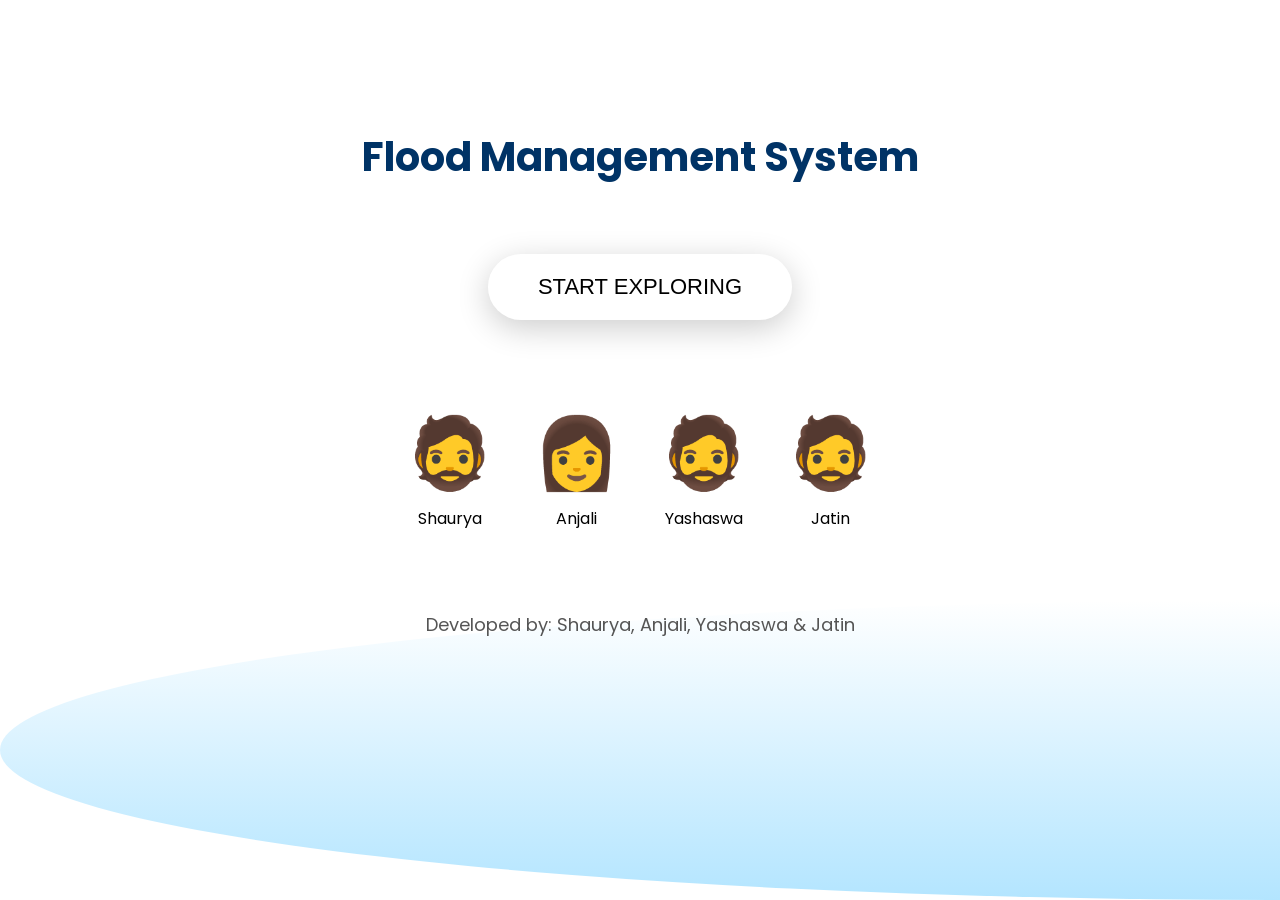
<file: index.html>
<!DOCTYPE html>
<html>
<head>
<meta charset="UTF-8">
<title>Flood Management System</title>
<link href="https://fonts.googleapis.com/css2?family=Poppins:wght@300;500;700&display=swap" rel="stylesheet">
<style>
body{
margin:0;
font-family:'Poppins',sans-serif;
background:white;
overflow:hidden;
text-align:center;
}

.wave{
position:absolute;
bottom:0;
width:200%;
height:300px;
background:linear-gradient(to top,#b3e5ff,#ffffff);
border-radius:50%;
animation:wave 8s infinite linear;
}

@keyframes wave{
0%{transform:translateX(0);}
100%{transform:translateX(-50%);}
}

.container{
position:relative;
z-index:2;
padding-top:100px;
}

h1{
font-size:40px;
color:#003366;
}

.start-btn{
margin-top:40px;
padding:20px 50px;
font-size:22px;
border:none;
border-radius:50px;
background:rgba(255,255,255,0.3);
backdrop-filter:blur(15px);
box-shadow:0 8px 32px rgba(0,0,0,0.2);
cursor:pointer;
transition:0.3s;
}

.start-btn:hover{
transform:scale(1.1);
background:#00bfff;
color:white;
}

.team{
margin-top:80px;
display:flex;
justify-content:center;
gap:40px;
}

.avatar{
font-size:70px;
animation:float 3s ease-in-out infinite;
}

@keyframes float{
0%,100%{transform:translateY(0);}
50%{transform:translateY(-15px);}
}

footer{
margin-top:80px;
font-size:18px;
color:#555;
}
</style>
</head>

<body>

<div class="container">
<h1>Flood Management System</h1>

<button class="start-btn" onclick="location.href='weather.html'">
START EXPLORING
</button>

<div class="team">
<div>
<div class="avatar">🧔</div>
Shaurya
</div>
<div>
<div class="avatar">👩</div>
Anjali
</div>
<div>
<div class="avatar">🧔</div>
Yashaswa
</div>
<div>
<div class="avatar">🧔</div>
Jatin
</div>
</div>

<footer>
Developed by: Shaurya, Anjali, Yashaswa & Jatin
</footer>

</div>

<div class="wave"></div>

</body>
</html>
</file>
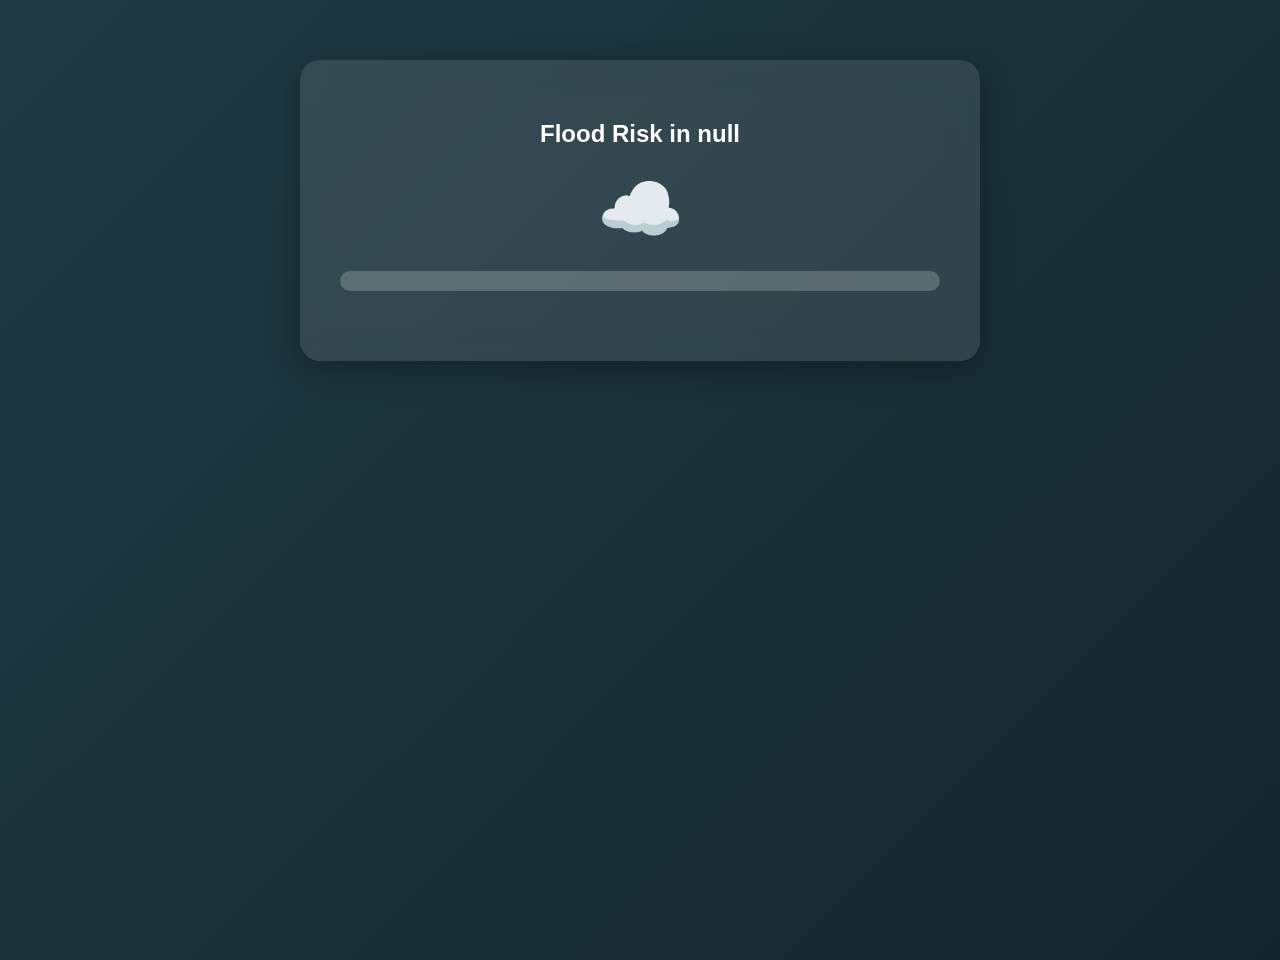
<file: dashboard.html>
<!DOCTYPE html>

<html>
<head>
    <title>Flood Risk Dashboard</title>
    <link rel="stylesheet" href="style.css">
</head>
<body class="dashboard">

    <div class="card">

        <h2 id="cityName"></h2>

        <div class="icon" id="weatherIcon">☁️</div>

        <h1 id="riskText"></h1>

        <div class="progress">
            <div class="bar" id="riskBar"></div>
        </div>

        <div class="details" id="details"></div>

    </div>

    <script>
        const apiKey = "1c7de98d8db631d95b78569e8423330b";

        let city = localStorage.getItem("city");
        document.getElementById("cityName").innerText = "Flood Risk in " + city;

        fetch(`https://api.openweathermap.org/data/2.5/weather?q=${city}&appid=${apiKey}&units=metric`)
        .then(response => response.json())
        .then(data => {

            let weather = data.weather[0].main;
            let rain = data.rain ? data.rain["1h"] || 0 : 0;
            let humidity = data.main.humidity;
            let temp = data.main.temp;
            let wind = data.wind.speed;

            let risk = "Low";
            let width = "30%";
            let color = "#00ff88";
            let icon = "☀️";

            if(weather.includes("Rain")) icon = "🌧️";
            if(weather.includes("Cloud")) icon = "☁️";

            if (rain > 10) {
                risk = "High";
                width = "90%";
                color = "#ff4d4d";
            } else if (rain > 5) {
                risk = "Medium";
                width = "60%";
                color = "#ffcc00";
            }

            document.getElementById("weatherIcon").innerText = icon;
            document.getElementById("riskText").innerText = risk + " Risk ↑";
            document.getElementById("riskText").className = risk.toLowerCase();

            let bar = document.getElementById("riskBar");
            bar.style.width = width;
            bar.style.background = color;

            document.getElementById("details").innerHTML = `
                <div class="detail-box">🌡 Temp<br><b>${temp}°C</b></div>
                <div class="detail-box">💧 Humidity<br><b>${humidity}%</b></div>
                <div class="detail-box">🌧 Rain (1h)<br><b>${rain} mm</b></div>
                <div class="detail-box">💨 Wind<br><b>${wind} m/s</b></div>
            `;
        });
    </script>

</body>
</file>
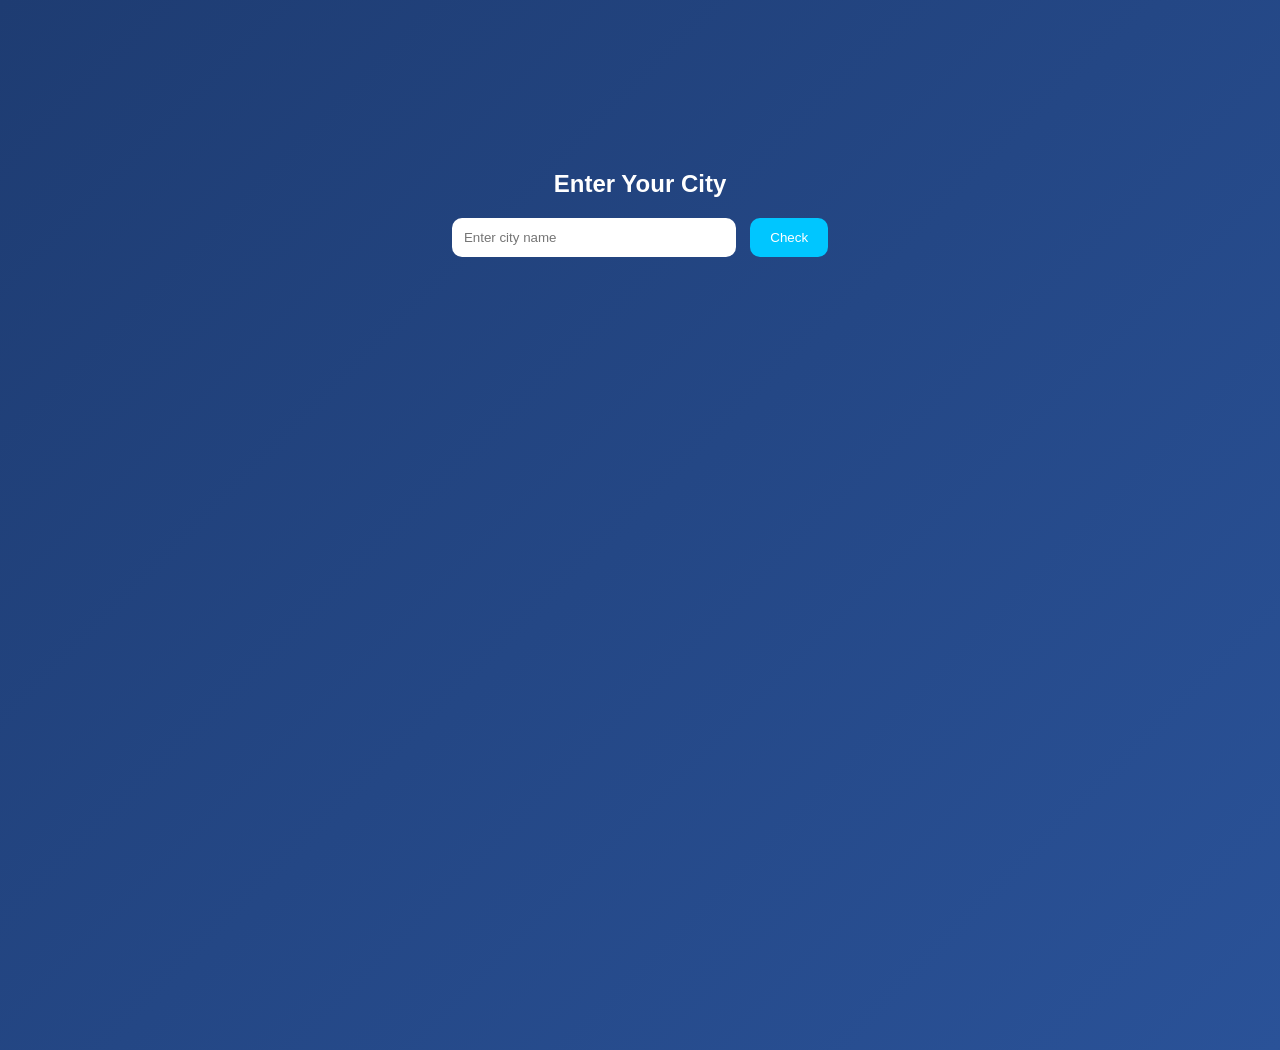
<file: search.html>
<!DOCTYPE html>
<html>
<head>
    <title>Search City</title>
    <link rel="stylesheet" href="style.css">
</head>
<body class="search">

    <h2>Enter Your City</h2>
    <input type="text" id="city" placeholder="Enter city name">
    <button onclick="goToDashboard()">Check</button>

    <script>
        function goToDashboard() {
            let city = document.getElementById("city").value;
            localStorage.setItem("city", city);
            window.location.href = "dashboard.html";
        }
    </script>

</body>
</html>
</file>
<file: style.css>
body {
    margin: 0;
    font-family: 'Segoe UI', sans-serif;
    text-align: center;
    color: white;
}

/* Animated Background */
.dashboard {
    min-height: 100vh;
    background: linear-gradient(-45deg, #1e3c72, #2a5298, #0f2027, #203a43);
    background-size: 400% 400%;
    animation: gradient 10s ease infinite;
    padding-top: 60px;
}

@keyframes gradient {
    0% { background-position: 0% 50%; }
    50% { background-position: 100% 50%; }
    100% { background-position: 0% 50%; }
}

/* Glass Card */
.card {
    background: rgba(255, 255, 255, 0.1);
    margin: auto;
    width: 90%;
    max-width: 600px;
    padding: 40px;
    border-radius: 20px;
    backdrop-filter: blur(15px);
    box-shadow: 0 8px 32px rgba(0,0,0,0.3);
}

/* Weather icon */
.icon {
    font-size: 70px;
    margin: 20px 0;
}

/* Risk text */
.low { color: #00ff88; }
.medium { color: #ffcc00; }
.high { color: #ff4d4d; }

/* Progress bar */
.progress {
    width: 100%;
    height: 20px;
    background: rgba(255,255,255,0.2);
    border-radius: 20px;
    margin: 20px 0;
    overflow: hidden;
}

.bar {
    height: 100%;
    border-radius: 20px;
    transition: 0.5s ease;
}

/* Weather detail cards */
.details {
    display: grid;
    grid-template-columns: repeat(auto-fit, minmax(120px, 1fr));
    gap: 15px;
    margin-top: 30px;
}

.detail-box {
    background: rgba(255,255,255,0.15);
    padding: 15px;
    border-radius: 15px;
    font-size: 14px;
    backdrop-filter: blur(8px);
}

/* Landing */
.landing {
    height: 100vh;
    background: linear-gradient(135deg, #1e3c72, #2a5298);
    display: flex;
    justify-content: center;
    align-items: center;
}

.glass {
    background: rgba(255,255,255,0.1);
    padding: 50px;
    border-radius: 20px;
    backdrop-filter: blur(15px);
}

.btn {
    display: inline-block;
    margin-top: 20px;
    padding: 12px 25px;
    background: #00c6ff;
    color: white;
    text-decoration: none;
    border-radius: 10px;
    font-weight: bold;
    transition: 0.3s;
}

.btn:hover {
    background: #0072ff;
}

/* Search */
.search {
    height: 100vh;
    background: linear-gradient(135deg, #1e3c72, #2a5298);
    padding-top: 150px;
}

input {
    padding: 12px;
    width: 260px;
    border-radius: 10px;
    border: none;
}

button {
    padding: 12px 20px;
    background: #00c6ff;
    color: white;
    border: none;
    border-radius: 10px;
    cursor: pointer;
    margin-left: 10px;
}
</file>
